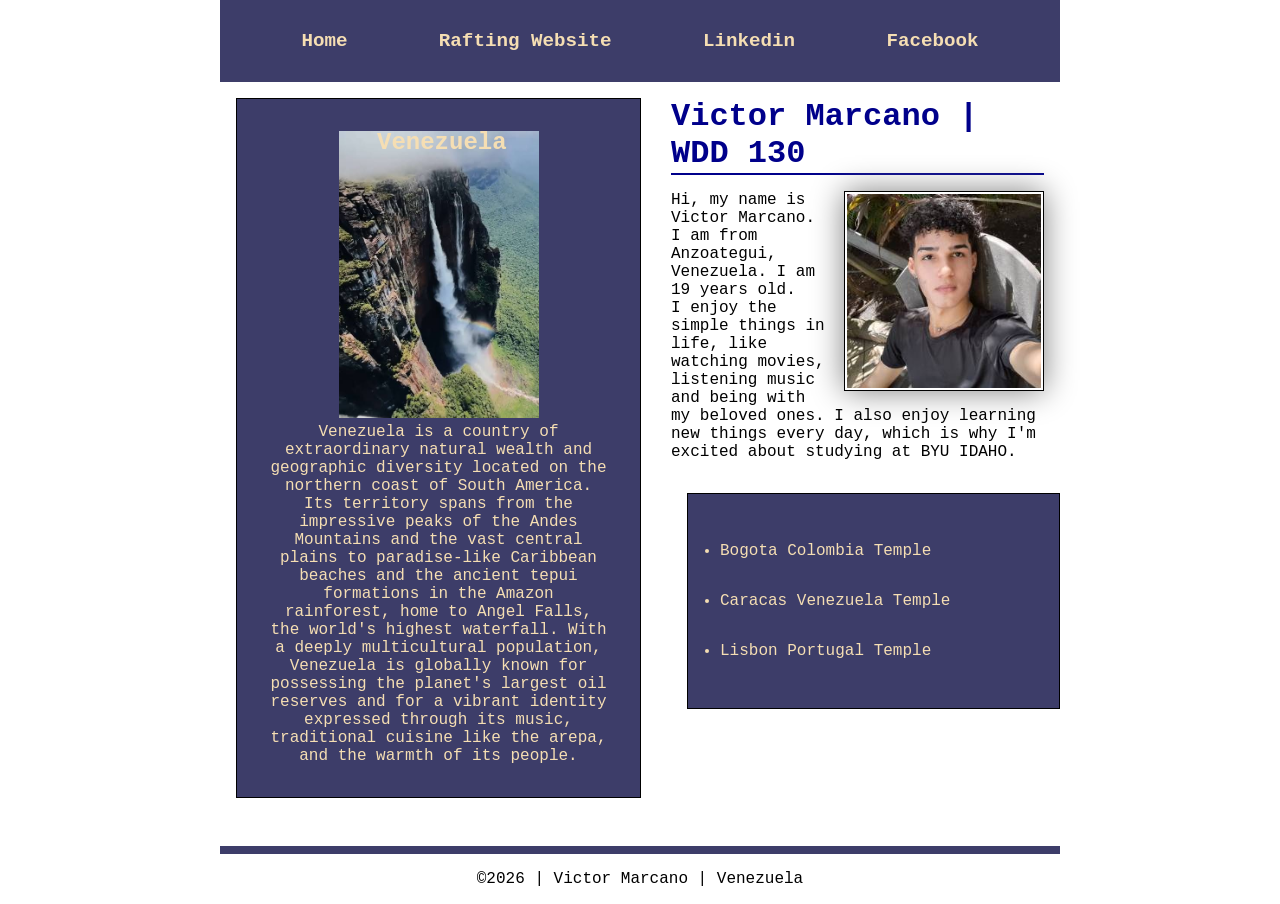
<file: index.html>
<!DOCTYPE html>
<html lang="en">

<head>
    <meta charset="UTF-8">
    <meta name="viewport" content="width=device-width, initial-scale=1.0">
    <title>Victor Marcano | WDD 130</title>
    <meta name="description"
      content="Victor, BYU Idaho - Web Fundamentals, University project, Home page about myself, Who am I and where I come from.">
    <meta name="author" content="Victor Marcano">
    <link rel="stylesheet" href="styles/styles.css">
</head>

<body>

    <header>
        <nav>
            <a href="#">Home</a>
            <a href="wwr/">Rafting Website</a>
            <a href="https://linkedin.com.">Linkedin</a>
            <a href="https://facebook.com.">Facebook</a>
        </nav>
    </header>

    <div class="grid">

        <aside class="box">
            <h2>Venezuela</h2>
            <img src="./images/angel-fall.jpg" alt="Cascada El Salto del Angel">
            <p>Venezuela is a country of extraordinary natural wealth and geographic diversity
                located
                on the
                northern coast of South America. Its territory spans from the impressive peaks of
                the
                Andes
                Mountains and the vast central plains to paradise-like Caribbean beaches and the
                ancient
                tepui
                formations in the Amazon rainforest, home to Angel Falls, the world's highest
                waterfall.
                With a
                deeply multicultural population, Venezuela is globally known for possessing the
                planet's
                largest oil
                reserves and for a vibrant identity expressed through its music, traditional cuisine
                like the arepa,
                and the warmth of its people.</p>
        </aside>
        <main>
            <h1>Victor Marcano | WDD 130</h1>
            <img src="./images/profile.jpg" alt="Profile" width="200">
            <p>Hi, my name is Victor Marcano. I am from Anzoategui, Venezuela. I am 19 years old.
            </p>
            <p>I enjoy the simple things in life, like watching movies, listening music and being
                with
                my beloved ones. I also enjoy learning new things every day, which is why I'm
                excited
                about studying at BYU IDAHO.
            </p>
            <ul class="box indent">
                <li> <a
                      href="https://www.churchofjesuschrist.org/temples/details/bogota-colombia-temple?lang=eng">Bogota
                        Colombia Temple</a></li>
                <li> <a
                      href="https://www.churchofjesuschrist.org/temples/details/caracas-venezuela-temple?lang=eng">Caracas
                        Venezuela Temple</a></li>
                <li> <a
                      href="https://www.churchofjesuschrist.org/temples/details/lisbon-portugal-temple?lang=eng">Lisbon
                        Portugal Temple</a></li>
            </ul>
        </main>


    </div>

    <footer>
        <p>&copy;2026 | Victor Marcano | Venezuela</p>
    </footer>
</body>

</html>
</file>
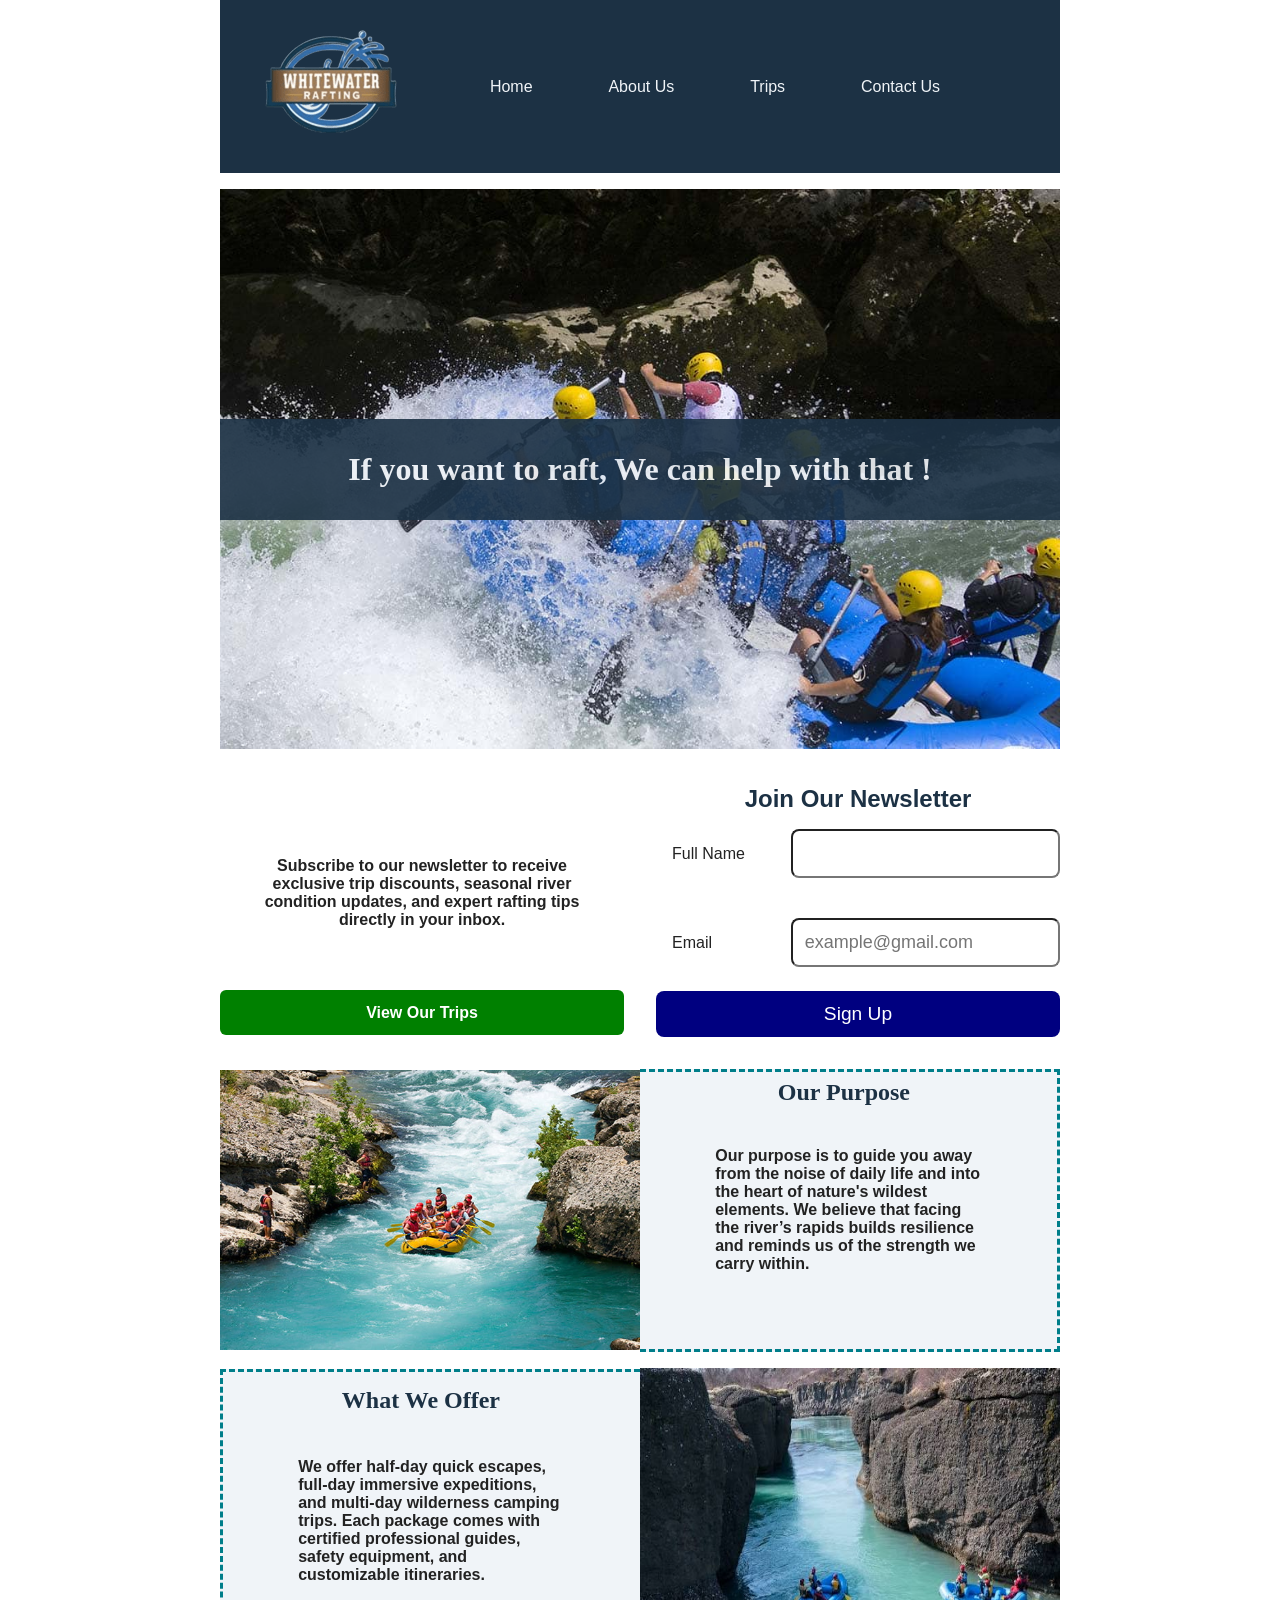
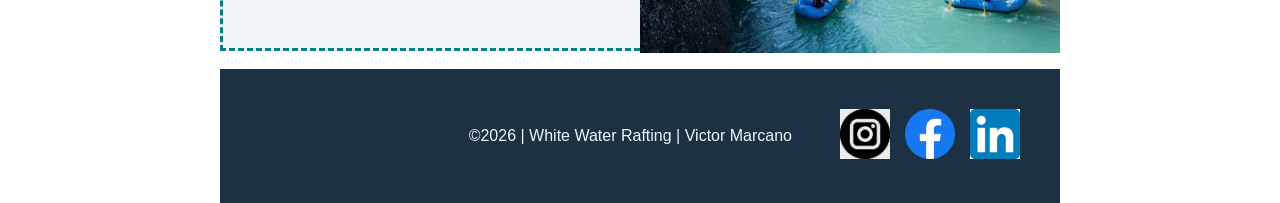
<file: wwr/index.html>
<!DOCTYPE html>
<html lang="en">

<head>
    <meta charset="UTF-8">
    <meta name="viewport" content="width=device-width, initial-scale=1.0">
    <title>Home - White Water Rafting</title>
    <meta name="description"
      content="Welcome to White Water Rush! Discover thrilling river rafting adventures, sign up for our newsletter, and book your next unforgettable journey with us today.">
    <meta name="author" content="Victor Marcano">
    <link rel="stylesheet" href="styles/rafting.css">

</head>

<body>

    <header>
        <div class="logo-box">
            <img src="images/wwr-logo.png" alt="Company Logo">
        </div>
        <nav>
            <a href="index.html">Home</a>
            <a href="about.html">About Us</a>
            <a href="trips.html">Trips</a>
            <a href="contact.html">Contact Us</a>
        </nav>
    </header>

    <main>
        <div class="hero1">
            <img src="images/rafting-background.jpg" alt="Rafting">
            <h1>If you want to raft, We can help with that !</h1>


            <div class="content-layout">

                <div class="newsletter-info">
                    <p>Subscribe to our newsletter to receive exclusive trip discounts, seasonal
                        river
                        condition updates,
                        and expert rafting tips directly in your inbox.</p>
                    <a href="trips.html" class="cta-button">View Our Trips</a>
                </div>

                <form class="newsletter-form">
                    <fieldset>
                        <legend>Join Our Newsletter</legend>
                        <div class="form-item column1">
                            <label for="fullname">Full Name</label>
                            <input type="text" name="fullname" id="fullname">
                        </div>

                        <div class="form-item column1">
                            <label for="email">Email</label>
                            <input type="email" name="email" id="email"
                              placeholder="example@gmail.com">
                        </div>
                        <button type="submit">Sign Up</button>
                    </fieldset>
                </form>
            </div>


            <div class="purpose-box">
                <img src="images/destiny-1.jpg" alt="destiny1">
                <h2 class="h1">Our Purpose</h2>
                <p class="p1">Our purpose is to guide you away from the noise of daily life and into
                    the heart of nature's wildest
                    elements. We believe that facing the river’s rapids builds resilience and
                    reminds us of the strength we carry within.</p>
                <h2 class="h2">What We Offer</h2>
                <p class="p2">We offer half-day quick
                    escapes, full-day immersive expeditions, and multi-day wilderness camping trips.
                    Each package comes
                    with certified professional guides, safety equipment, and
                    customizable itineraries.</p>
                <img src="images/rafting-purpose.jpg" alt="destiny2" width="auto" height="285px">
            </div>
    </main>
    <footer>
        <p>&copy;2026 | White Water Rafting | Victor Marcano</p>
        <nav class="socialmedia">
            <a href="https://www.instagram.com/?hl=es-la"><img src="images/instagram-icon.png"
                  alt="Our Instagram" width="50px"></a>
            <a href="https://web.facebook.com/?_rdc=1&_rdr#"><img src="images/facebook-icon.png"
                  alt="Our Facebook" width="50px"></a>
            <a href="https://business.linkedin.com/es/es/advertise/linkedin-pages"><img
                  src="images/linkedin-icon.png" alt="Our Linkedin" width="50px"></a>

        </nav>
    </footer>

</body>

</html>
</file>
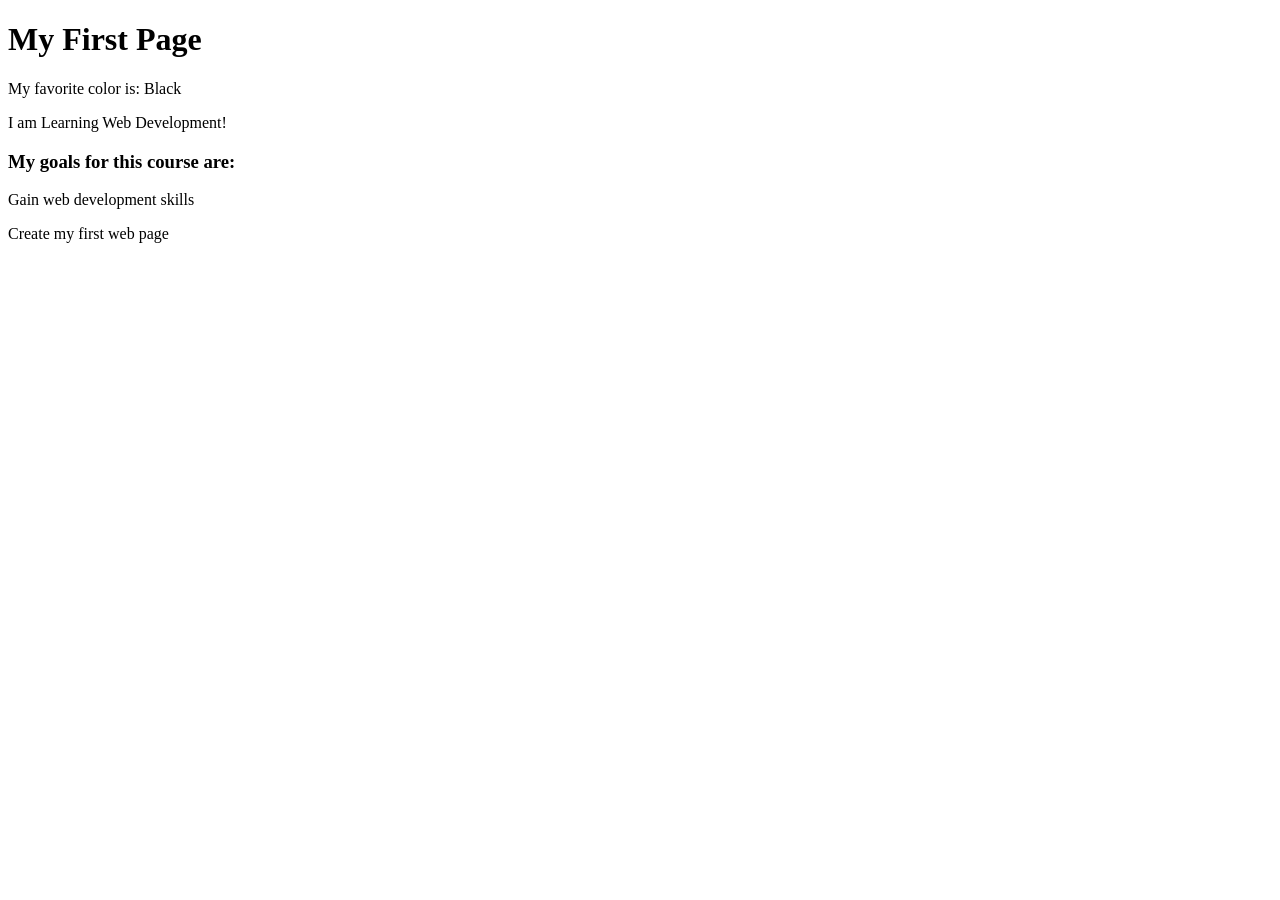
<file: week01/first-page.html>
<!DOCTYPE html>
<html lang="en">

<head>
    <meta charset="UTF-8">
    <meta name="viewport" content="width=device-width, initial-scale=1.0">
    <title>My First Page</title>
</head>

<body>
    <h1>My First Page</h1>
    <p>My favorite color is: Black</p>
    <p>I am Learning Web Development!</p>
    <h3>My goals for this course are:</h3>
    <p>Gain web development skills</p>
    <p>Create my first web page</p>

</body>

</html>
</file>
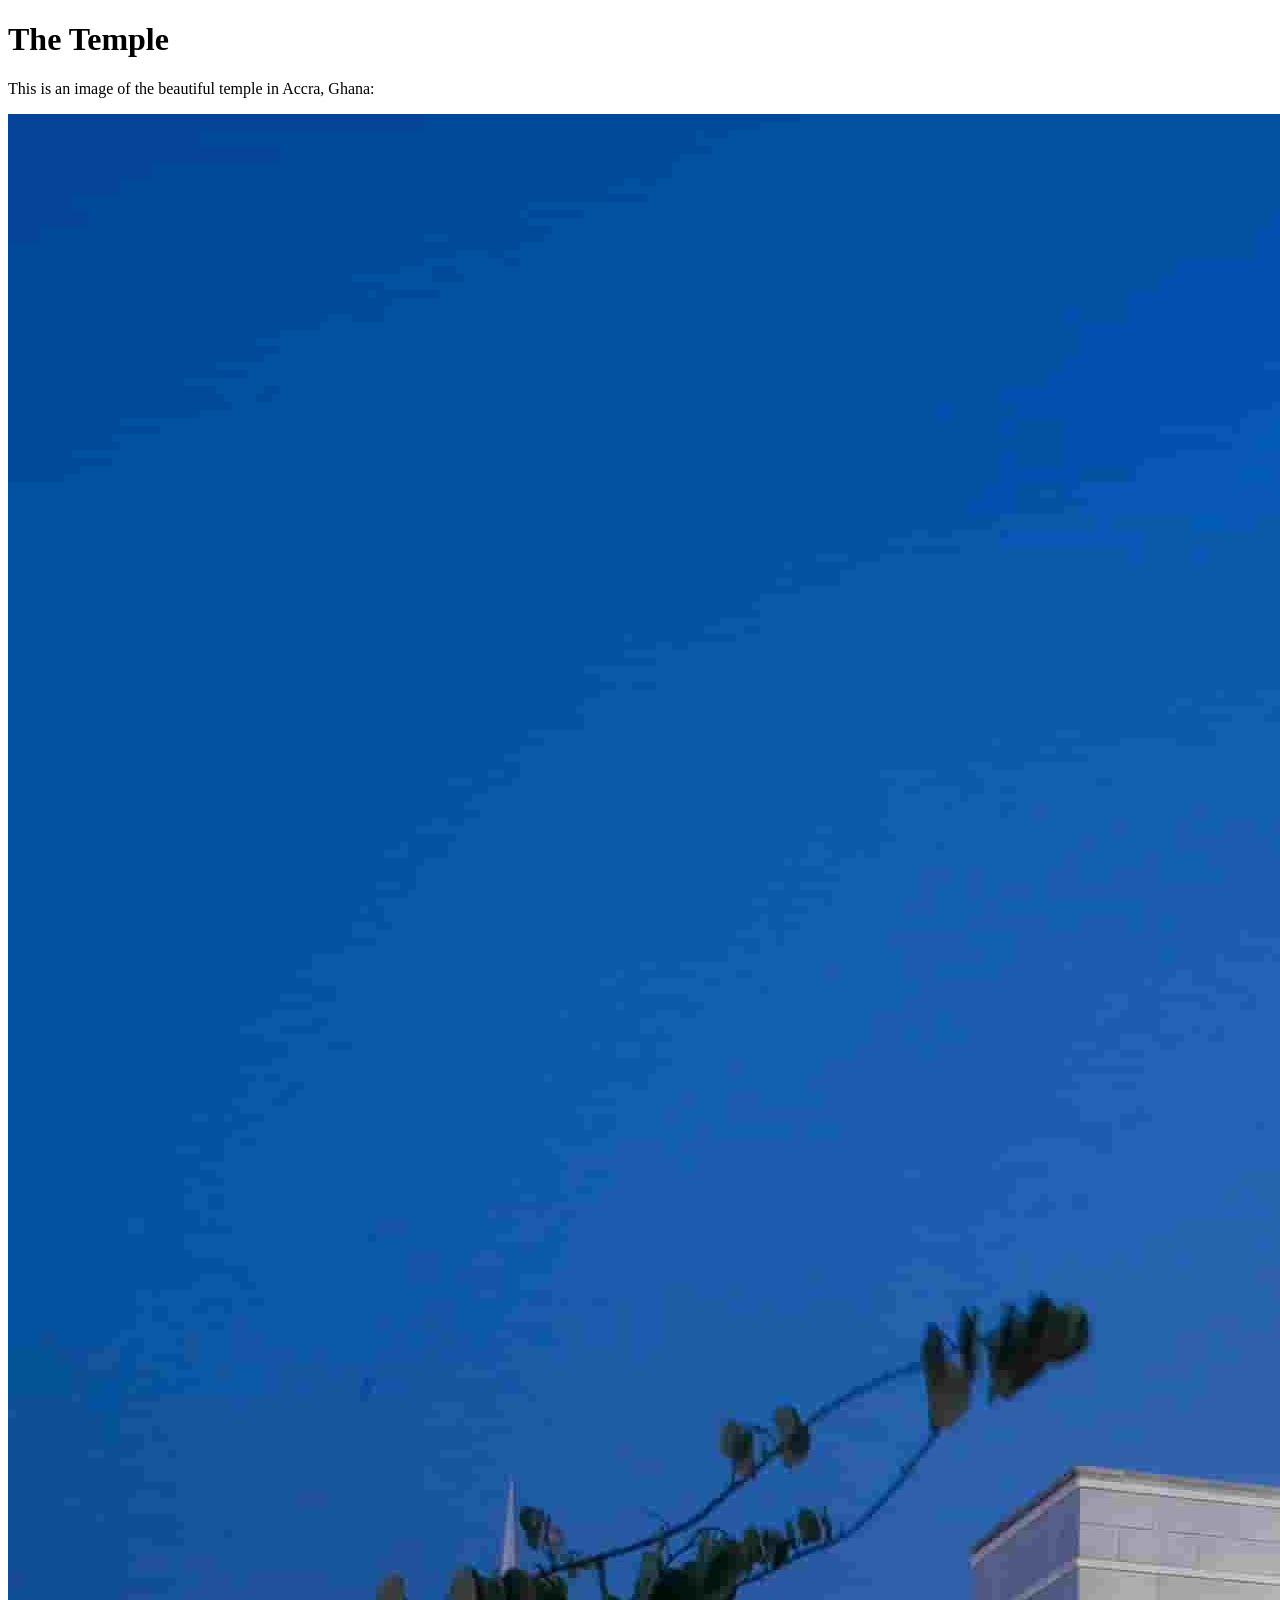
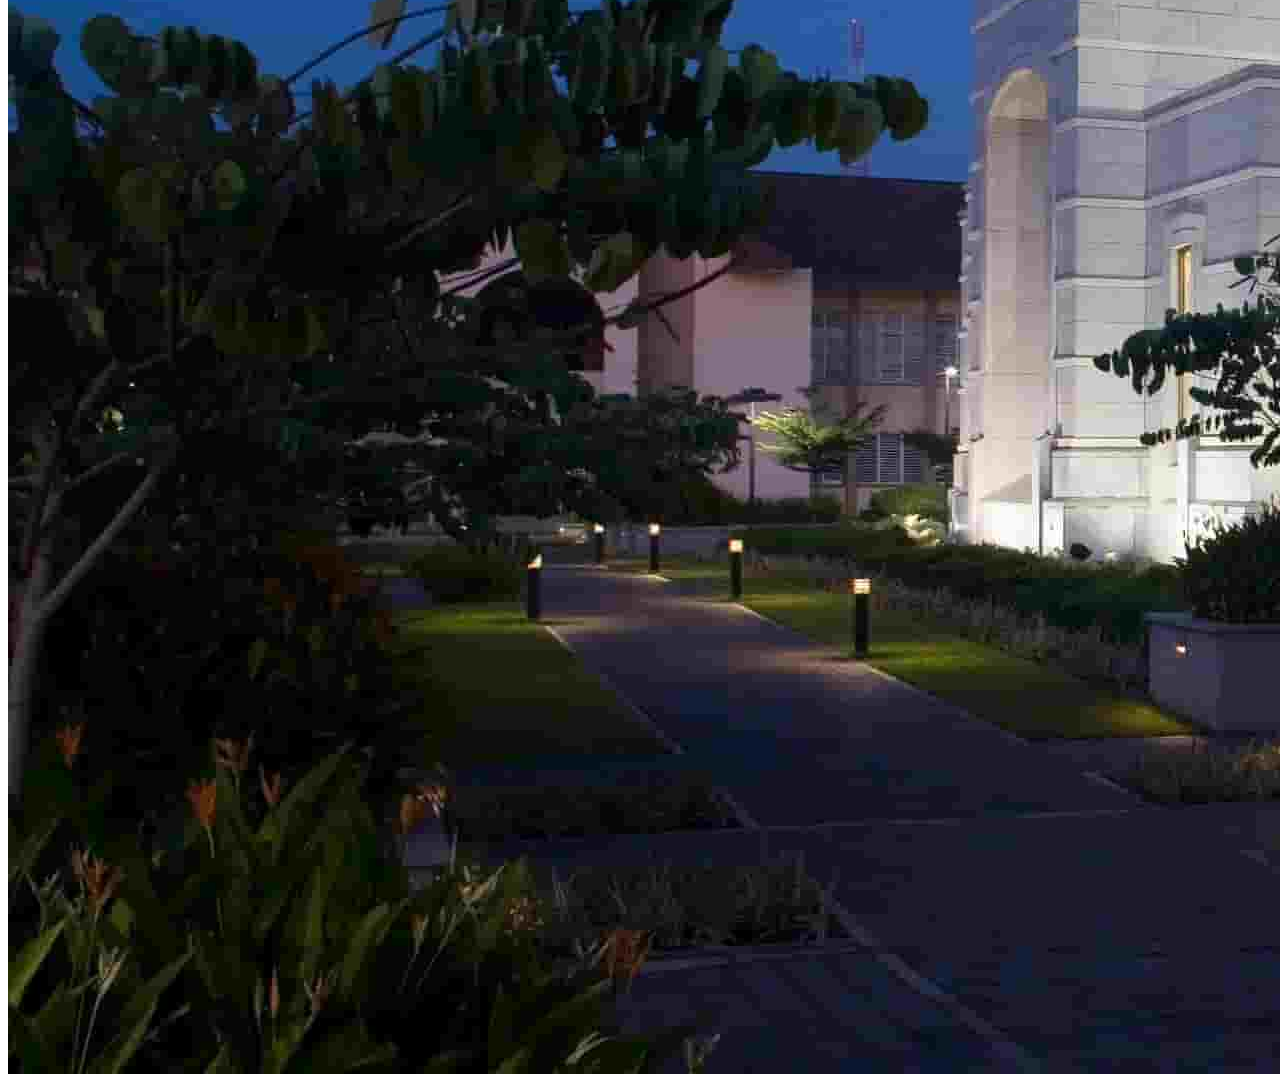
<file: week01/images-solution.html>
<!DOCTYPE html>
<html lang="en">
<head>
    <meta charset="UTF-8">
    <meta name="viewport" content="width=device-width, initial-scale=1.0">
    <title>Temple Image</title>
</head>
<body>
    <h1>The Temple</h1>
    <p>This is an image of the beautiful temple in Accra, Ghana:</p>
    <img src="images/temple-small.jpg" alt="The Accra Ghana Temple">
    
</body>
</html>
</file>
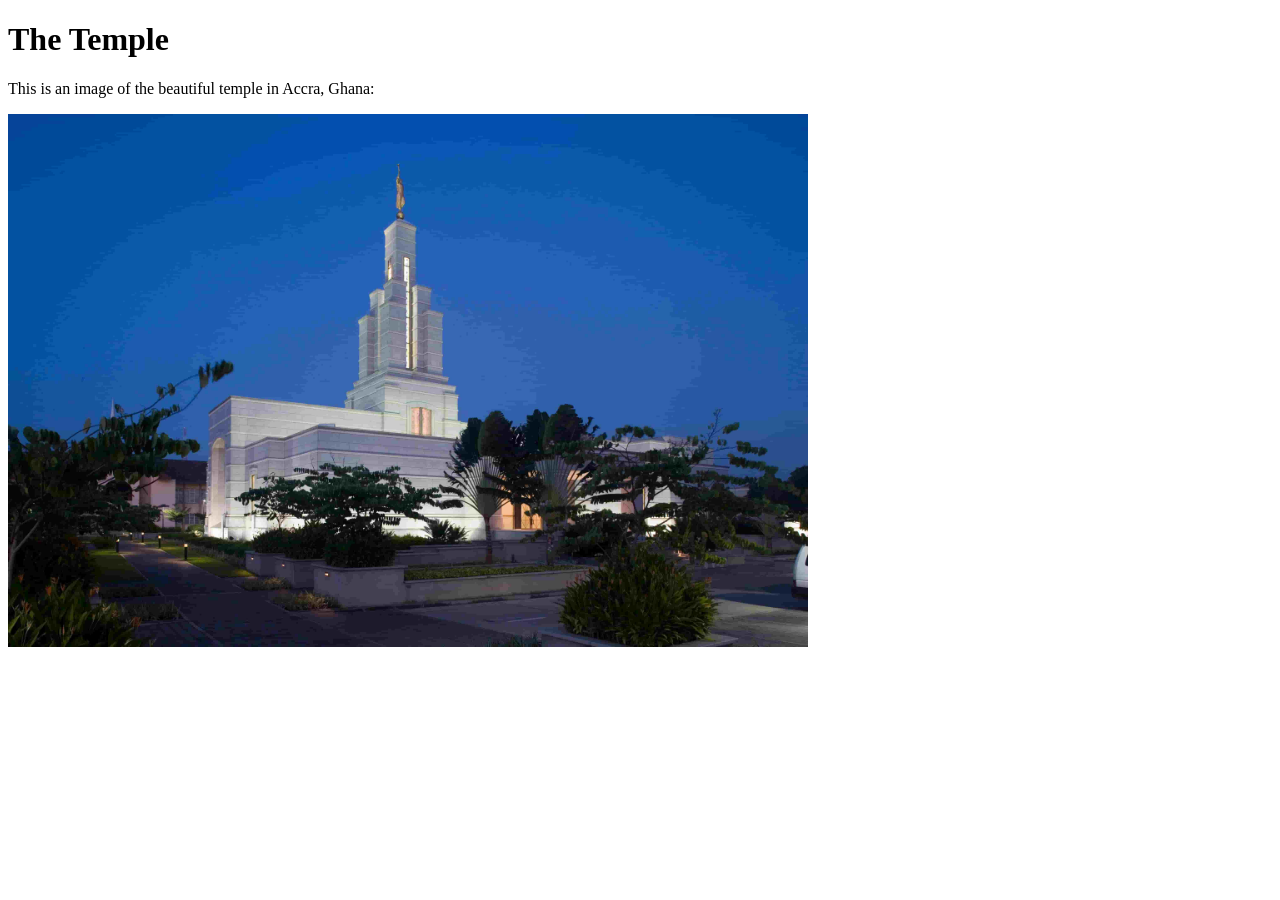
<file: week01/images.html>
<!DOCTYPE html>
<html lang="en">

<head>
    <meta charset="UTF-8">
    <meta name="viewport" content="width=device-width, initial-scale=1.0">
    <title>Temple Image</title>
</head>

<body>
    <h1>The Temple</h1>
    <p>This is an image of the beautiful temple in Accra, Ghana:</p>
    <img src="images/temple-small.jpg" alt="The Accra Ghana Temple" width="800">

</body>

</html>
</file>
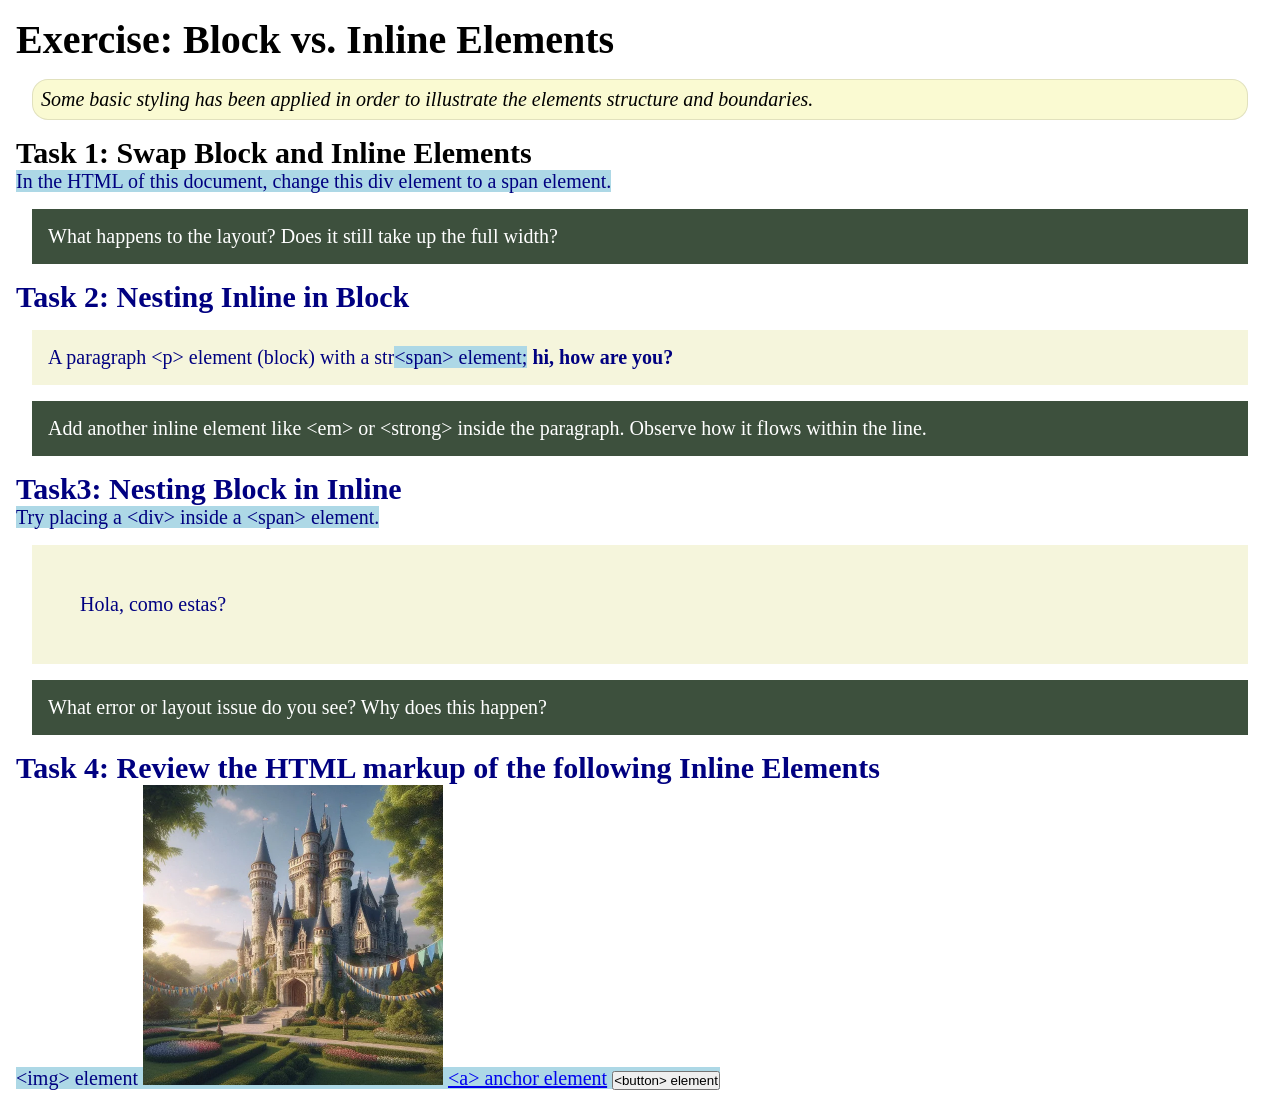
<file: week02/block-vs-inline.html>
<!DOCTYPE html>
<html lang="en">

<head>
    <meta charset="UTF-8">
    <meta name="viewport" content="width=device-width, initial-scale=1.0">
    <title>Exercise: Block vs. Inline Elements</title>
    <link rel="stylesheet" href="styles/block-vs-inline.css">
</head>

<body>
    <main>
        <h1>Exercise: Block vs. Inline Elements</h1>
        <p class="note">Some basic styling has been applied in order to illustrate the elements
            structure and
            boundaries.</p>

        <h2>Task 1: Swap Block and Inline Elements</h2>
        <span>In the HTML of this document, change this div element to a span element.</>

            <p class="question">What happens to the layout? Does it still take up the full width?
            </p>

            <h2>Task 2: Nesting Inline in Block</h2>
            <p>A paragraph &lt;p&gt; element (block) with a str<span>&lt;span&gt;
                    element;</span><strong>
                    hi, how are you?</strong></p>
            <p class="question">Add another inline element like &lt;em&gt; or &lt;strong&gt; inside
                the
                paragraph. Observe
                how it flows within the line.</p>

            <h2>Task3: Nesting Block in Inline</h2>
            <span>Try placing a &lt;div&gt; inside a &lt;span&gt; element.<div>
                    <p>Hola, como estas?</p>
                </div></span>
            <p class="question">What error or layout issue do you see? Why does this happen?</p>


            <h2>Task 4: Review the HTML markup of the following Inline Elements</h2>
            &lt;img&gt; element
            <img src="images/castle.webp" alt="placeholder image (images are inline)" width="300"
              height="300">
            <a href="https://churchofjesuschrist.org">&lt;a&gt; anchor element</a>
            <button type="button">&lt;button&gt; element</button>
    </main>
</body>

</html>
</file>
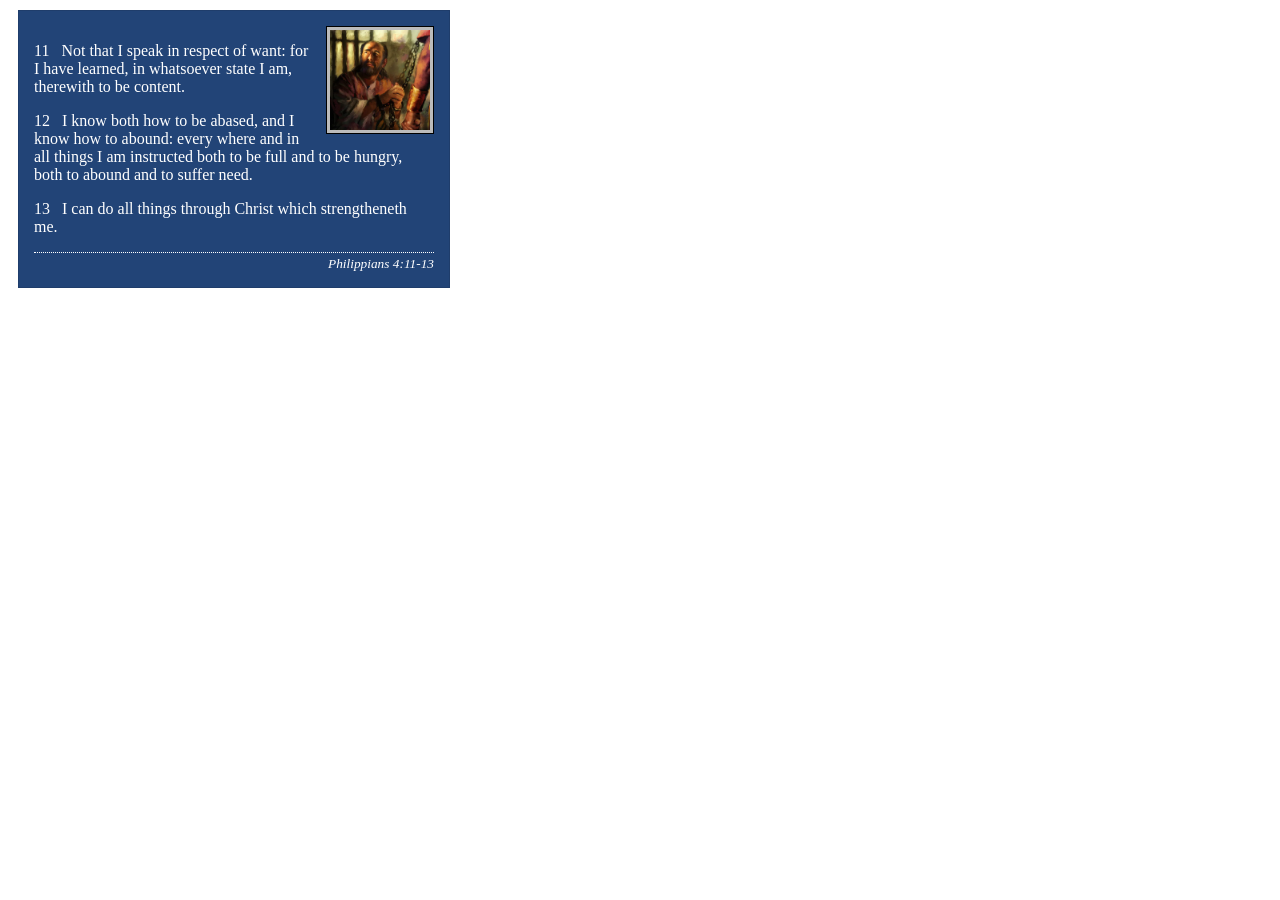
<file: week02/box-model-solution.html>
<!DOCTYPE html>
<html lang="en">
<head>
    <meta charset="UTF-8">
    <meta name="viewport" content="width=device-width, initial-scale=1.0">
    <title>Box Model Activity</title>
    <link rel="stylesheet" href="styles/box-model-solution.css">
</head>
<body>
    <main>
        <div class="callout">
            <img src="images/apostle-paul-imprisoned.webp" alt="Paul the Apostle - Imprisoned in Rome" width="200" height="200">
            <blockquote>
                <p>11 &nbsp; Not that I speak in respect of want: for I have learned, in whatsoever state I am, therewith to be content.</p>
                <p>12 &nbsp; I know both how to be abased, and I know how to abound: every where and in all things I am instructed both to be full and to be hungry, both to abound and to suffer need.</p>
                <p>13 &nbsp; I can do all things through Christ which strengtheneth me.</p>
            </blockquote>
            <cite>Philippians 4:11-13</cite>
        </div>
    </main>
</body>
</html>
</file>
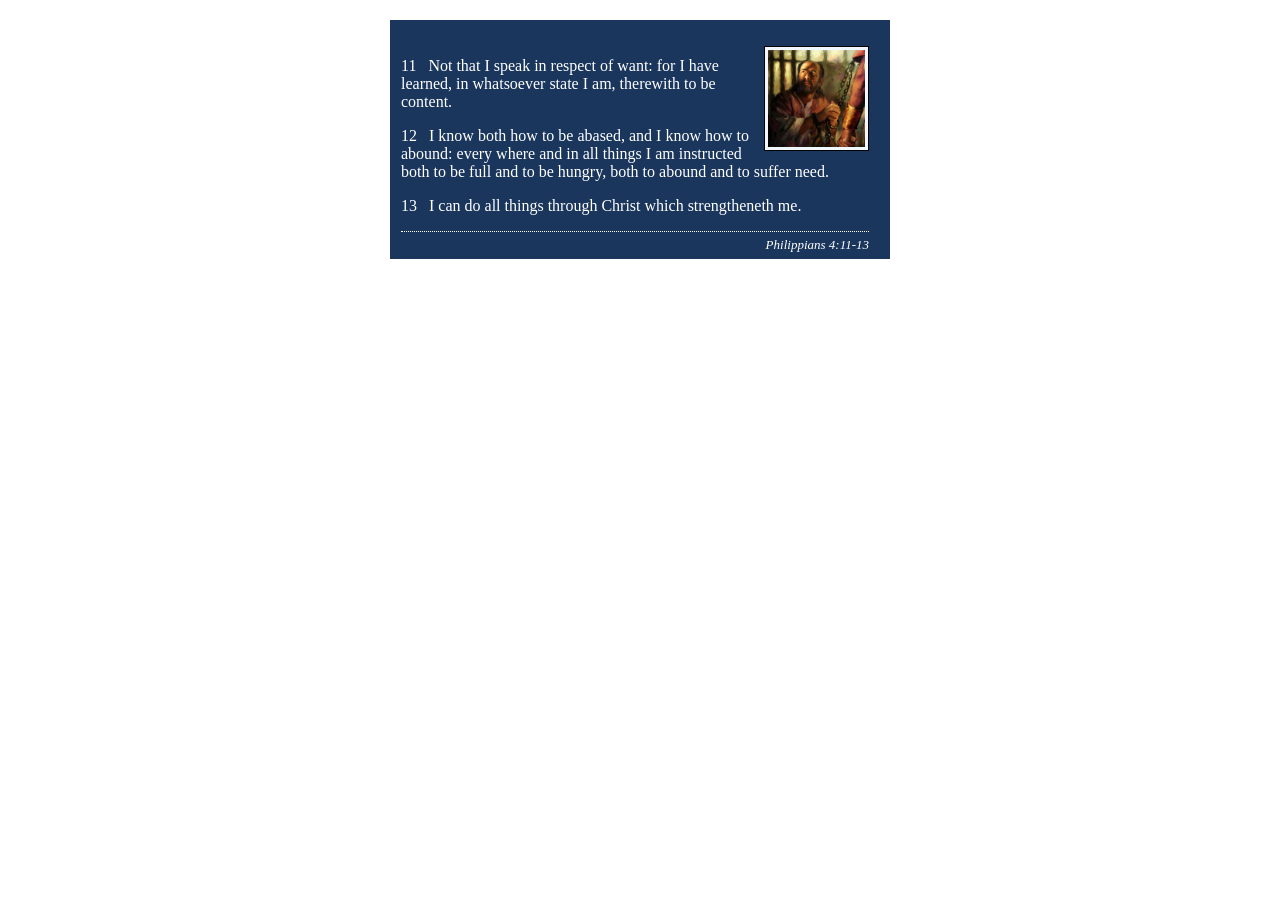
<file: week02/box-model.html>
<!DOCTYPE html>
<html lang="en">

<head>
    <meta charset="UTF-8">
    <meta name="viewport" content="width=device-width, initial-scale=1.0">
    <title>Box Model Activity</title>
    <link rel="stylesheet" href="styles/box-model.css">
</head>

<body>
    <main>
        <div class="callout">
            <img src="images/apostle-paul-imprisoned.webp"
              alt="Paul the Apostle - Imprisoned in Rome" width="200" height="200">
            <blockquote>
                <p>11 &nbsp; Not that I speak in respect of want: for I have learned, in whatsoever
                    state I am, therewith to be content.</p>
                <p>12 &nbsp; I know both how to be abased, and I know how to abound: every where and
                    in all things I am instructed both to be full and to be hungry, both to abound
                    and to suffer need.</p>
                <p>13 &nbsp; I can do all things through Christ which strengtheneth me.</p>
            </blockquote>
            <cite>Philippians 4:11-13</cite>
        </div>
    </main>
</body>

</html>
</file>
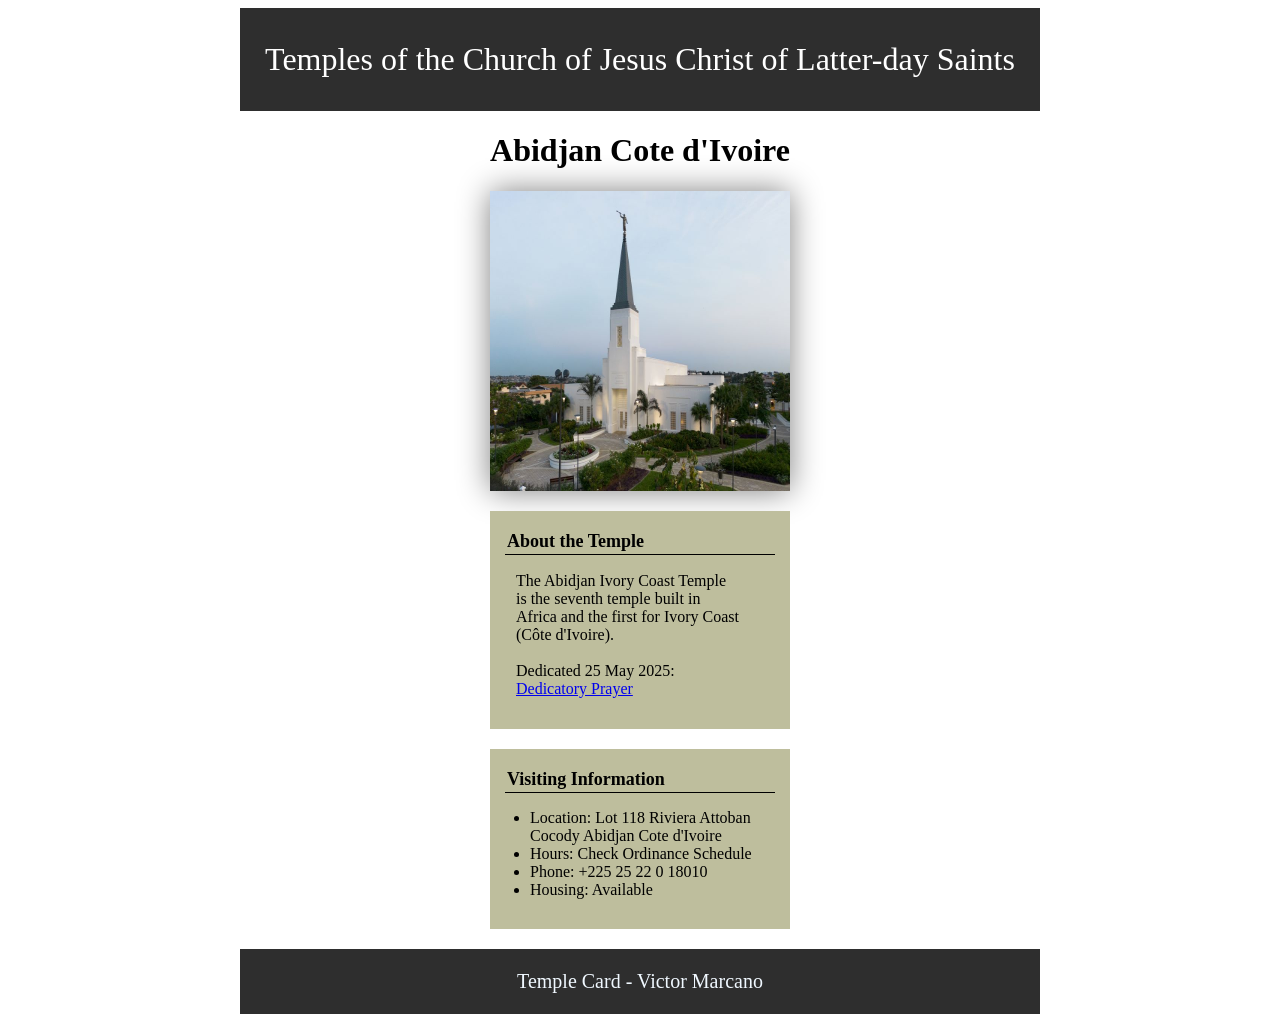
<file: week02/temple.html>
<!DOCTYPE html>
<html lang="en">

<head>
    <meta charset="UTF-8">
    <meta name="viewport" content="width=device-width, initial-scale=1.0">
    <title>Temple Card - Abidjan Cote d'Ivoire</title>
    <link rel="stylesheet" href="styles/temple.css">
</head>

<body>
    <header>
        <p>Temples of the Church of Jesus Christ of Latter-day Saints</p>
    </header>
    <main>
        <h1>Abidjan Cote d'Ivoire</h1>
        <picture>
            <img src="images/abidjan-ivory-coast.jpeg" alt="Abidjan Cote d'Ivoire Temple">
        </picture>
        <section>
            <h2>About the Temple</h2>
            <p>The Abidjan Ivory Coast Temple is the seventh temple built in Africa and the first
                for Ivory Coast (Côte
                d'Ivoire).</p>
            <p>Dedicated 25 May 2025: <a
                  href="https://www.churchofjesuschrist.org/temples/dedicatory-prayer/abidjan-ivory-coast-temple/2025-05-25?lang=eng"
                  target="_blank" rel="noopener noreferrer">Dedicatory Prayer</a></p>
        </section>
        <section>
            <h2>Visiting Information</h2>
            <ul>
                <li>Location: Lot 118 Riviera Attoban Cocody Abidjan Cote d'Ivoire</li>
                <li>Hours: Check Ordinance Schedule</li>
                <li>Phone: +225 25 22 0 18010</li>
                <li>Housing: Available</li>
            </ul>
        </section>
    </main>
    <footer>
        <p>Temple Card - Victor Marcano</p>
    </footer>
</body>

</html>
</file>
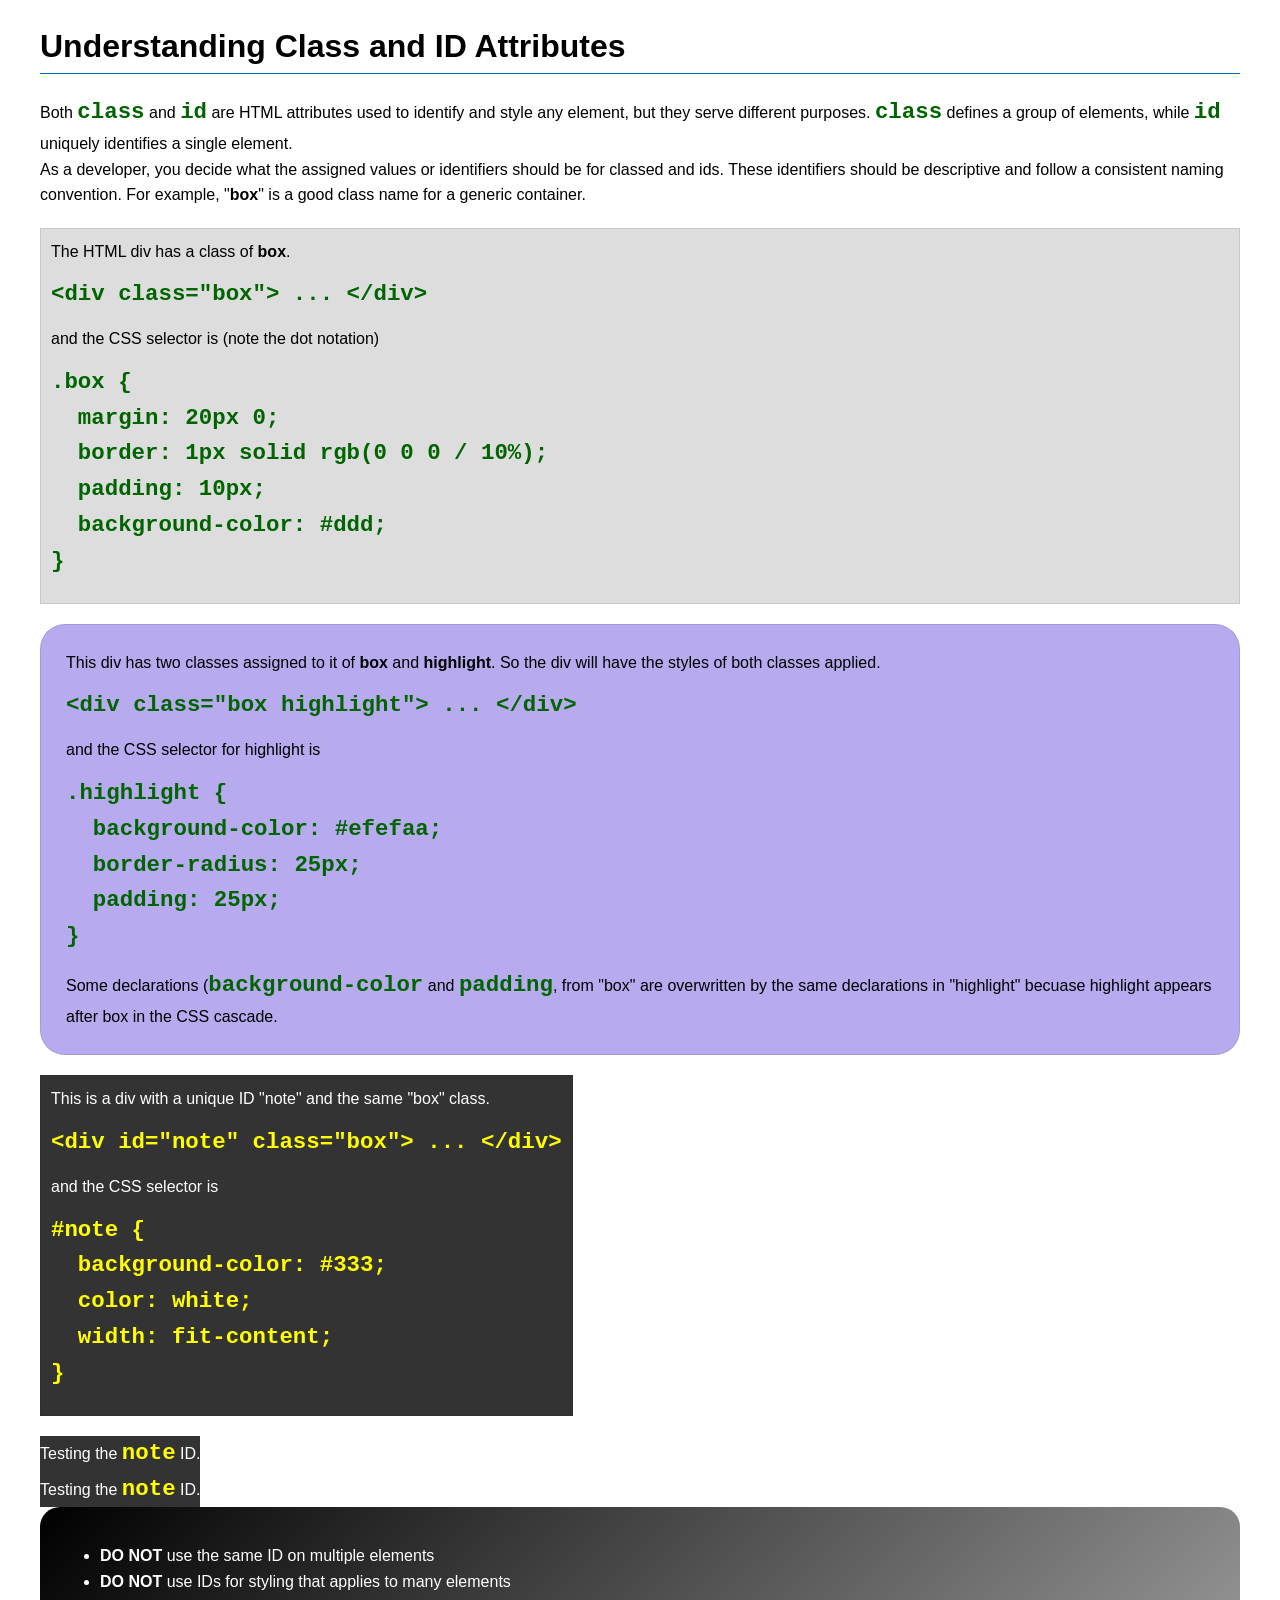
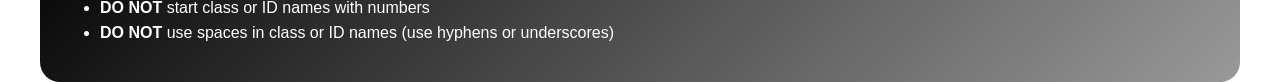
<file: week03/class-and-id.html>
<!DOCTYPE html>
<html lang="en">

<head>
    <meta charset="UTF-8">
    <meta name="viewport" content="width=device-width, initial-scale=1.0">
    <title>Class vs ID Attributes</title>
    <link rel="stylesheet" href="styles/class-and-id.css">
</head>

<body>
    <h1>Understanding Class and ID Attributes</h1>
    <p>Both <code>class</code> and <code>id</code> are HTML attributes used to identify and style
        any element, but they
        serve different purposes. <code>class</code> defines a group of elements, while
        <code>id</code> uniquely
        identifies a single element.
    </p>
    <p>As a developer, you decide what the assigned values or identifiers should be for classed and
        ids. These
        identifiers should be
        descriptive and follow a consistent naming convention. For example, "<strong>box</strong>"
        is a good class name
        for a generic container.</p>
    <div class="box">
        <p>The HTML div has a class of <strong>box</strong>.</p>
        <pre><code class="html">&lt;div class="box"&gt; ... &lt;/div&gt;</code></pre>
        and the CSS selector is (note the dot notation)
        <pre><code class="css">.box {
  margin: 20px 0;
  border: 1px solid rgb(0 0 0 / 10%);
  padding: 10px;
  background-color: #ddd; 
}</code></pre>
    </div>

    <div class="box highlight">
        <p>This div has two classes assigned to it of <strong>box</strong> and
            <strong>highlight</strong>. So the div
            will have the styles of both classes applied.
        </p>
        <pre><code class="html">&lt;div class="box highlight"&gt; ... &lt;/div&gt;</code></pre>
        and the CSS selector for highlight is
        <pre><code class="css">.highlight {
  background-color: #efefaa;
  border-radius: 25px;
  padding: 25px;
}</code></pre>
        <p>Some declarations (<code>background-color</code> and <code>padding</code>, from "box" are
            overwritten by the same declarations in "highlight" becuase highlight appears after box
            in the CSS cascade.</p>
    </div>

    <div id="note" class="box">
        <p>This is a div with a unique ID "note" and the same "box" class.</p>
        <pre><code class="html">&lt;div id="note" class="box"&gt; ... &lt;/div&gt;</code></pre>
        and the CSS selector is
        <pre><code class="css">#note {
  background-color: #333;
  color: white;
  width: fit-content;
}</code></pre>
    </div>

    <div id="note">
        <p>Testing the <code>note</code> ID.</p>
    </div>

    <div id="note">
        <p>Testing the <code>note</code> ID.</p>

    </div>

    <section id="best-practice">
        <ul>
            <li><strong>DO NOT</strong> use the same ID on multiple elements</li>
            <li><strong>DO NOT</strong> use IDs for styling that applies to many elements</li>
            <li><strong>DO NOT</strong> start class or ID names with numbers</li>
            <li><strong>DO NOT</strong> use spaces in class or ID names (use hyphens or underscores)
            </li>
        </ul>
    </section>


</body>

</html>
</file>
<file: styles/styles.css>
* {
    margin: 0;
    padding: 0;
    box-sizing: border-box;

}

:root {
    --style-background-color: rgb(61, 61, 105);
    --text-color: wheat;
    --widht-img: 200px;

}

body {
    font-family: 'Courier New', Courier, monospace;

}

header,
.grid,
footer {
    max-width: 840px;
    margin: 0 auto;

}

nav {
    background-color: var(--style-background-color);
    padding: 10px;
    display: flex;
    justify-content: space-evenly;
    align-items: center;
}

nav a {
    color: var(--text-color);
    display: block;
    padding: 20px;
    text-decoration: none;
    font-family: 'Courier New', Courier, monospace;
    font-size: 1.2rem;
    font-weight: 700;

}

h1 {
    color: darkblue;
    padding-bottom: 1px;
    margin-bottom: 1rem;
    border-bottom: 2px solid darkblue;
}

main {
    max-width: 500px;

}

main img {
    width: var(--widht-img);
    height: auto;
    border: 1px solid black;
    padding: 2px;
    margin-left: 1rem;
    box-shadow: 0 0 30px gray;
    float: right;

}

li a {
    color: var(--text-color);
    text-decoration: none;
}

li {
    padding: 1rem 0;
}

p {
    padding: 0px;
}

aside {
    width: 500px;
    text-align: center;
    position: relative;
}

aside img {
    width: var(--widht-img);
    height: auto;
}

aside h2 {
    position: absolute;
    top: 30px;
    left: 140px;
}

footer {
    margin-top: 2em;
    border-top: 0.5em solid var(--style-background-color);
    text-align: center;
    padding-bottom: 5px;
}

/*Class Selector*/
.box {
    width: 100%;
    margin: 1rem;
    border: 1px solid black;
    padding: 2rem;
    background-color: var(--style-background-color);
    color: var(--text-color);
}

.indent {
    margin-top: 2rem;
}

.grid {
    display: grid;
    align-items: start;
    grid-template-columns: 1fr 1fr;
    gap: 30px;
}

main {
    grid-column: 2/3;
    margin: 1rem
}

aside {
    position: relative;
    width: 100px;
    grid-column: 1/2;
    grid-row: 1/2;
}

footer {
    align-items: center;
    padding: 1rem;
}
</file>
<file: wwr/styles/rafting.css>
* {
    margin: 0;
    padding: 0;
    box-sizing: border-box;
}

:root {
    --primary-color: #1C3144;
    --secondary-color: #F0F4F8;
    --accent2-color: #007E8A;
    --text-dark: #222222;
    --text-light: #F0F4F8;
    --heading-font: "Times New Roman", "Georgia", serif;
    --body-font: Arial, Helvetica, sans-serif;
    --border-dashed: 3px dashed var(--accent2-color);
}

body {
    font-family: var(--body-font);
    color: var(--secondary-color);
}

header,
main,
footer {
    width: 840px;
    margin: 0 auto;
}

h1,
h2 {
    font-family: var(--heading-font);
    color: var(--primary-color);
    text-align: center;
}

section h2 {
    font-size: 2rem;
    margin-bottom: 1rem;
}

.p1,
.p2 {
    color: var(--text-dark);
}

nav,
p,
section,
article {
    margin: 16px;
    padding: 8px;
    display: block;

}

section {
    background-color: var(--secondary-color);
    border: 3px dashed var(--accent2-color);
}

nav a {
    color: var(--secondary-color);
    text-decoration: none;
}

.hero {
    position: relative
}

.hero img {
    display: block;
    width: 100%;
    height: auto;
}

.hero h1 {
    position: absolute;
    top: 20px;
    width: 100%;
    padding: 16px;
    text-align: center;
    opacity: 0.7;
    background-color: var(--primary-color);
    color: var(--secondary-color);

}

.hero article {
    position: absolute;
    bottom: 20px;
    width: 800px;
    height: auto;
    padding: 0.5rem;
    text-align: left;
    background-color: var(--primary-color);
    color: var(--text-light);
}

.hero article img {
    width: 150px;
    margin: 0.5rem;
    float: right;

}

footer {
    display: grid;
    grid-template-columns: 1fr auto 1fr;
    align-items: center;
    padding: 1rem;
    background-color: var(--primary-color);
}

footer p {
    grid-column: 2;
}

.socialmedia {
    grid-column: 3;
    justify-self: end;
    display: flex;
    gap: 15px;
    text-decoration: none;
}

header {
    display: grid;
    grid-template-columns: 150px 1fr;
    align-items: center;
    padding: 10px 20px;
    background-color: var(--primary-color);
    margin-bottom: 1rem;
}

nav {
    display: flex;
    justify-content: space-evenly;
    align-items: center;

}

.history-box {
    display: grid;
    grid-template-columns: 1fr 1fr 1fr;
    align-items: center;
    gap: 25px;

}

.history-box img {
    width: 100%;
    height: auto;
    justify-content: center;

}

.adventure-box figure {
    display: flex;
    flex-direction: column;
    justify-content: space-between;
    align-items: center;
    height: 100%;
}

.adventure-box img {
    width: 100%;
    height: 150px;
    object-fit: cover;
    border-radius: 4px;

}

.adventure-box figcaption {
    color: var(--text-dark);
    order: 1;
    font-family: var(--heading-font);
    font-weight: 600;
    margin-bottom: 1rem;
}

.adventure-box {
    display: grid;
    grid-template-columns: 1fr 1fr 1fr 1fr 1fr;
    justify-content: space-around;
    gap: 20px;

}

/* Contact Us CSS */

.information {
    position: relative;
}

.information h1 {
    top: 20px;
    width: 100%;
    padding: 16px;
    text-align: center;
    color: var(--primary-color);
}

.information p {
    color: var(--text-dark);
    margin: 0 auto;
    width: 200px;
    text-align: center;
    padding: 5px;
}

form {
    margin: 0 auto;
    display: grid;
    color: var(--text-dark);
    width: 100%;
}

fieldset {
    display: grid;
    border: none;
    gap: 0.5rem;
}

button {
    margin: 1rem;
    background-color: navy;
    color: #fff;
    border: none;
    border-radius: .5rem;
    padding: .75rem;
    font-size: 1.2rem;
    width: 100%;
}

button:hover {
    background-color: green;
}

input,
select,
textarea {
    padding: 0.75rem;
    margin: 0.5rem 0;
    width: 100%;
    border-radius: 0.5rem;
    font-size: large;
}

label {
    text-align: left;
    align-items: center;
    display: flex;
    padding-left: 1rem;
}

label,
input,
select,
textarea,
button {
    font-family: 'Trebuchet MS', 'Lucida Sans Unicode', 'Lucida Grande', 'Lucida Sans', Arial, sans-serif;
}

.content-layout {
    display: grid;
    grid-template-columns: 1fr 1fr;
    gap: 2rem;
    margin: 2rem auto;
    max-width: 1200px;
    align-items: start;
}

.form-item {
    display: grid;
    align-items: center;
}

.column1 {
    display: grid;
    grid-template-columns: 1fr 2fr;
    margin: 0.5rem 0;
    align-items: center;
}

.purpose-title {
    padding: 0;
    text-align: start;
}

input[type="radio"],
input[type="checkbox"] {
    width: auto;
    justify-self: start;
    margin-left: 1rem;

}

.radio-group {
    display: flex;
    flex-direction: column;
    gap: 0.5rem;
    padding-left: 1rem;
}

.radio-group label {
    display: flex;
    align-items: center;
    gap: 0.5rem;
    width: auto;
}

.radio-group input[type="radio"] {
    margin: 0;
    width: auto;
}

.checkbox-group {
    padding: 0;
    margin-bottom: 1rem;

}

.checkbox-group label {
    display: flex;
    align-items: center;
    gap: 0.5rem;
    text-align: start;
    width: auto;
}

.checkbox-group input[type="checkbox"] {
    margin: 0;
    width: auto;
    font-size: large;
}

.employees-box figure {
    display: flex;
    flex-direction: column;
    justify-content: space-between;
    align-items: center;
    height: 100%;
}

.employees-box img {
    width: 150px;
    height: 150px;
    object-fit: cover;
    border-radius: 4px;

}

.employees-box figcaption {
    color: var(--text-dark);
    order: 1;
    font-family: var(--heading-font);
    font-weight: 600;
    margin-top: 1rem;
    margin-bottom: 1rem;
}

.employees-box {
    display: grid;
    grid-template-columns: 1fr 1fr 1fr;
    justify-content: space-around;
    gap: 1rem;

}

/* Home page CSS */

.hero1 {
    position: relative;
}

.hero1 img {
    width: 100%;
}

.hero1 h1 {
    position: absolute;
    width: 100%;
    top: 230px;
    padding: 2rem;
    background-color: #1C3144;
    opacity: 0.9;
    color: var(--secondary-color);

}

legend {
    text-align: center;
    color: var(--primary-color);
    font-size: 1.5rem;
    font-weight: 700;
}

.content-layout button {
    margin: auto;

}

.content-layout p {
    color: var(--text-dark);
}

.purpose-box {
    display: grid;
    grid-template-columns: 1fr 1fr;
    align-items: center;
    position: relative;
}

.purpose-box h2 {
    position: absolute;
}

.h1 {
    top: 10px;
    right: 150px;
}

.h2 {
    bottom: 255px;
    right: 560px;

}

.purpose-box img {
    margin: 0 0 1rem 0
}

.purpose-box .p1 {
    margin: 0 0 1rem 0;
    padding: 4.7rem;
    border-top: var(--border-dashed);
    border-right: var(--border-dashed);
    border-bottom: var(--border-dashed);
}

.purpose-box .p2 {
    margin: 0 0 1rem 0;
    padding: 5.4rem 4.7rem 4rem 4.7rem;
    border-top: var(--border-dashed);
    border-left: var(--border-dashed);
    border-bottom: var(--border-dashed);
}

.purpose-box p {
    background-color: var(--secondary-color);
    color: var(--text-dark);
    font-weight: 700;
}

.cta-button {
    display: inline-block;
    margin-top: 2.3rem;
    padding: 0.85rem;
    background-color: green;
    color: #ffffff;
    text-decoration: none;
    font-weight: bold;
    border-radius: 6px;
    text-align: center;
    width: 100%;

}

.cta-button:hover {
    background-color: #000080;
}

.newsletter-info {

    text-align: center;
}

.newsletter-info p {
    font-weight: 700;
    margin-top: 4rem;
    text-align: center;
    color: var(--text-dark);
}

/* Trips CSS */

table {
    border-collapse: collapse;
    border: 1px solid var(--accent2-color);
    letter-spacing: 1px;
    background-color: white;
    margin: auto;
    width: 100%;
    color: var(--text-dark);
}

th,
td {
    padding: 1rem 10px;
    text-align: center;
    border-left: 1px solid var(--accent2-color);
}

thead tr {
    background-color: var(--accent2-color);
    color: aliceblue;
    font-weight: 700;
}

.alter-color {
    background-color: var(--secondary-color);
}

.trips-page h1 {
    width: 100%;
    position: sticky;
    top: 0;
    padding: 1rem;
    background-color: #1C3144;
    opacity: 0.9;
    color: var(--secondary-color);
}

.trips-page p {
    color: var(--text-dark);
    font-weight: 700;
    text-align: center;
}

.trips-page .cta-button {
    width: 400px;
    margin: auto;
    background-color: #000080;
    margin-bottom: 5rem;
    display: block;

}

.trips-page .cta-button:hover {
    background-color: green;
}

.trips-layout {
    display: grid;
    grid-template-columns: 40% 60%;
}

.trips-layout img {
    width: 100%;
    height: 285px;
    object-fit: cover;
    margin-bottom: 1.1rem;
    border-top-left-radius: 3rem;
    border-bottom-left-radius: 3rem;
}

.trips-layout p {
    text-align: left;
    margin: 0;
    padding: 1.5rem 2rem;
    color: var(--text-dark);
}

.trip-text {
    margin-bottom: 2rem;
    border-top: var(--border-dashed);
    border-right: var(--border-dashed);
    border-bottom: var(--border-dashed);
    border-top-right-radius: 3rem;
    border-bottom-right-radius: 3rem;
    background-color: var(--secondary-color);
}

.trip-text h3 {
    color: var(--primary-color);
    padding-top: 1rem;
    font-size: 1.5rem;
    font-weight: 700;
    text-align: center;
}

.trip-text .cta-button {
    margin-bottom: 1rem;
}
</file>
<file: week02/styles/block-vs-inline.css>
* {
    margin: 0;
    padding: 0;
}

body {
    font-size: 20px;
    margin: 1rem;
}

p,
div {
    background-color: beige;
    margin: 1rem;
    padding: 1rem;
}

span {
    color: navy;
    background-color: lightblue;
}

code {
    margin: 0;
    padding: 0;
    color: green;
    font-size: 1.2rem;
}

.note {
    font-style: italic;
    background-color: lightgoldenrodyellow;
    border-radius: 1rem;
    border: 1px solid rgb(0 0 0 / 10%);
    margin: 1rem;
    padding: .5rem;
}

.question {
    background-color: #3d503d;
    color: #fff;
}
</file>
<file: week02/styles/box-model-solution.css>
.callout {
    max-width: 400px;
    margin: 10px;
    border: 1px solid rgba(0, 0, 0, .1);
    padding: 15px;
    background-color: #247;
    color: #fff;
}

.callout img {
    float: right;
    margin: 0 0 10px 15px;
    border: 1px solid #000;
    padding: 3px;
    background-color: #bbb;
    width: 100px;
    height: auto;

}

blockquote {
    margin: 0;
}

cite {
    display: block;
    border-top: 1px dotted #fff;
    padding-top: 3px;
    text-align: right;
    font-size: smaller;
}
</file>
<file: week02/styles/box-model.css>
* {
    box-sizing: border-box;
}

.callout {
    max-width: 500px;
    margin: 20px auto;
    border: 1px solid transparent;
    padding: 20px 5px 5px;
    background-color: #1a365d;
    color: white;
}

.callout img {
    width: 105px;
    height: 105px;
    border: 1px solid black;
    padding: 3px;
    margin: 5px 15px;
    background-color: aliceblue;
    float: right;

}

blockquote {
    margin: 10px 5px 5px;
}

cite {
    display: block;
    border-top: 1px dotted white;
    padding-top: 5px;
    margin-left: 5px;
    margin-right: 15px;
    text-align: right;
    font-size: small;
}
</file>
<file: week02/styles/temple.css>
* {
    box-sizing: border-box;
}

header,
main,
footer {
    max-width: 800px;
    margin: 0 auto;
}

header {
    padding: 1px 5px;
    background-color: rgb(46, 46, 46);

}

header p {
    color: white;
    text-align: center;
    font-size: 2rem;
}

h1 {
    text-align: center;
}

picture img {
    display: block;
    width: 300px;
    height: 300px;
    margin: 20px auto;
    box-shadow: 0 0 30px gray;

}

section {
    background-color: rgb(190, 190, 157);
    max-width: 300px;
    margin: 20px auto;

}

section h2 {
    text-align: left;
    font-style: initial;
    font-size: large;
    padding: 20px 2px 2px;
    border-bottom: 1px solid black;
    margin-left: 15px;
    margin-right: 15px;

}

section p {
    padding: 1px 50px 1px 26px;
}

section a {
    display: block;
    padding-bottom: 30px;

}

section ul {
    padding-bottom: 30px;
}

footer {
    background-color: rgb(46, 46, 46);
    color: aliceblue;
    max-width: 800px;
    margin: 0 auto;
    padding: 1px 5px;
    text-align: center;
    font-size: 20px;
}
</file>
<file: week03/styles/class-and-id.css>
body {
    font-family: Arial, sans-serif;
    line-height: 1.6;
    margin: 0;
    padding: 0 40px;
}

h1 {
    border-bottom: 1px solid rgb(0 110 182);
    padding-bottom: 0;
}

p {
    margin: 0;
}

code {
    color: darkgreen;
    font-weight: 700;
    font-size: 1.4rem;
}

/* Class examples - can be reused */

.box {
    margin: 20px 0;
    border: 1px solid rgb(0 0 0 / 10%);
    padding: 10px;
    background-color: #ddd;
    /* this is shorthand for #dddddd */
}

.highlight {
    background-color: #b7aaef;
    border-radius: 25px;
    padding: 25px;
}

/* ID examples - should be unique */

#note {
    background-color: #333;
    color: white;
    width: fit-content;
}

#note code {
    color: yellow;
}

#best-practice {
    background: linear-gradient(135deg, #000 0%, #999 100%);
    color: white;
    border-radius: 20px;
    padding: 20px
}
</file>
